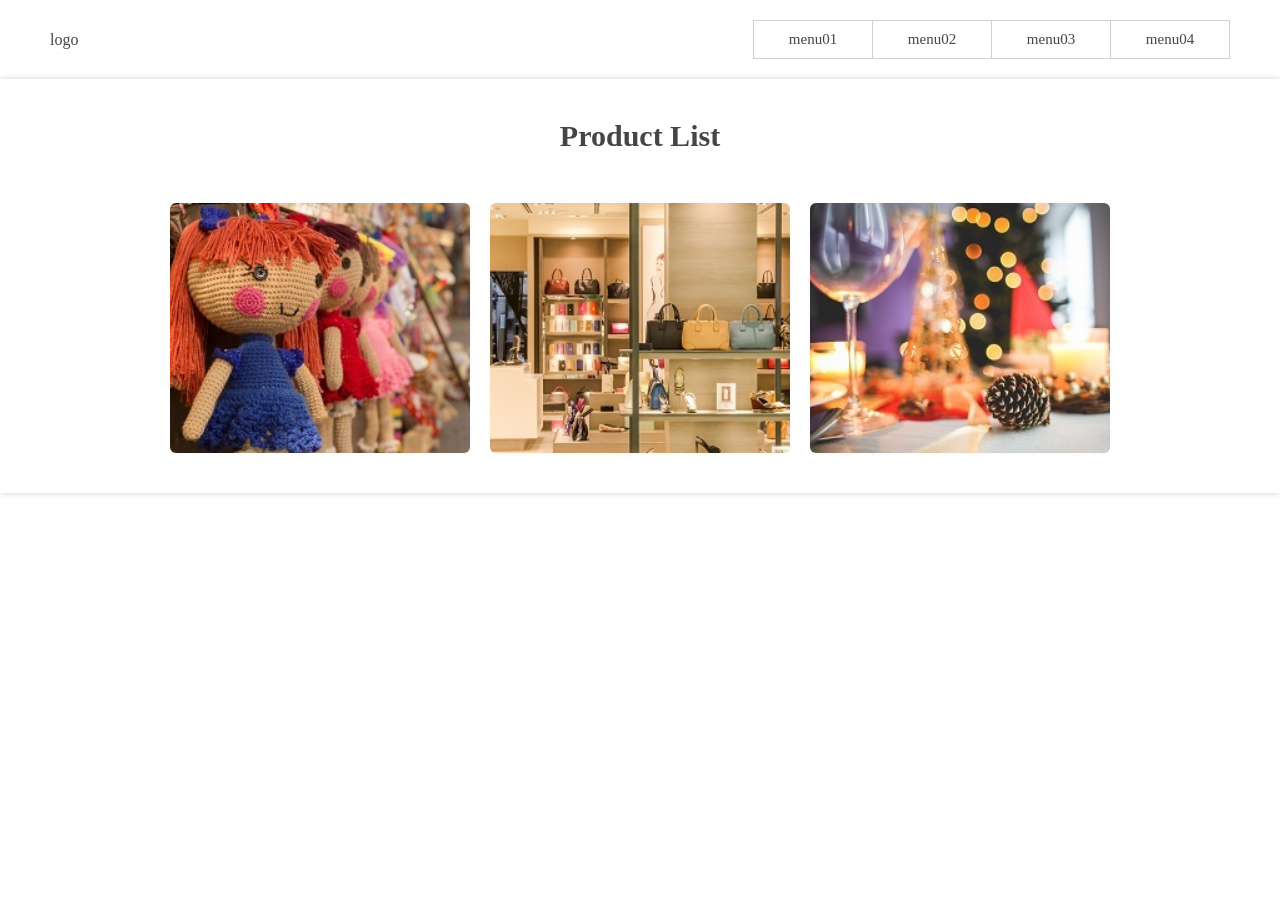
<file: index.html>
<!doctype html>
<html lang="en">
  <head>
    <meta charset="UTF-8" />
    <meta name="viewport" content="width=device-width, initial-scale=1.0" />
    <link rel="stylesheet" href="/css/style.css" />
    <title>Document</title>
  </head>
  <body>
    <header>
      <a href="#">logo</a>
      <nav>
        <ul class="menu">
          <li>
            <a href="#">menu01</a>
            <ul class="submenu">
              <li><a href="#">submenu01</a></li>
              <li><a href="#">submenu02</a></li>
              <li><a href="#">submenu03</a></li>
              <li><a href="#">submenu04</a></li>
            </ul>
          </li>
          <li>
            <a href="#">menu02</a>
            <ul class="submenu">
              <li><a href="#">submenu01</a></li>
              <li><a href="#">submenu02</a></li>
              <li><a href="#">submenu03</a></li>
              <li><a href="#">submenu04</a></li>
            </ul>
          </li>
          <li>
            <a href="#">menu03</a>
            <ul class="submenu">
              <li><a href="#">submenu01</a></li>
              <li><a href="#">submenu02</a></li>
              <li><a href="#">submenu03</a></li>
              <li><a href="#">submenu04</a></li>
            </ul>
          </li>
          <li>
            <a href="#">menu04</a>
            <ul class="submenu">
              <li><a href="#">submenu01</a></li>
              <li><a href="#">submenu02</a></li>
              <li><a href="#">submenu03</a></li>
              <li><a href="#">submenu04</a></li>
            </ul>
          </li>
        </ul>
      </nav>
    </header>
    <div class="product">
      <h3>Product List</h3>
      <ul>
        <li class="box">
          <img src="images/prod1.jpg" alt="product" />
          <div class="desc">
            <p>product1</p>
            <span>description</span>
          </div>
        </li>
        <li class="box">
          <img src="images/prod2.jpg" alt="product" />
          <div class="desc">
            <p>product2</p>
            <span>description</span>
          </div>
        </li>
        <li class="box">
          <img src="images/prod3.jpg" alt="product" />
          <div class="desc">
            <p>product3</p>
            <span>description</span>
          </div>
        </li>
      </ul>
    </div>
  </body>
</html>
</file>
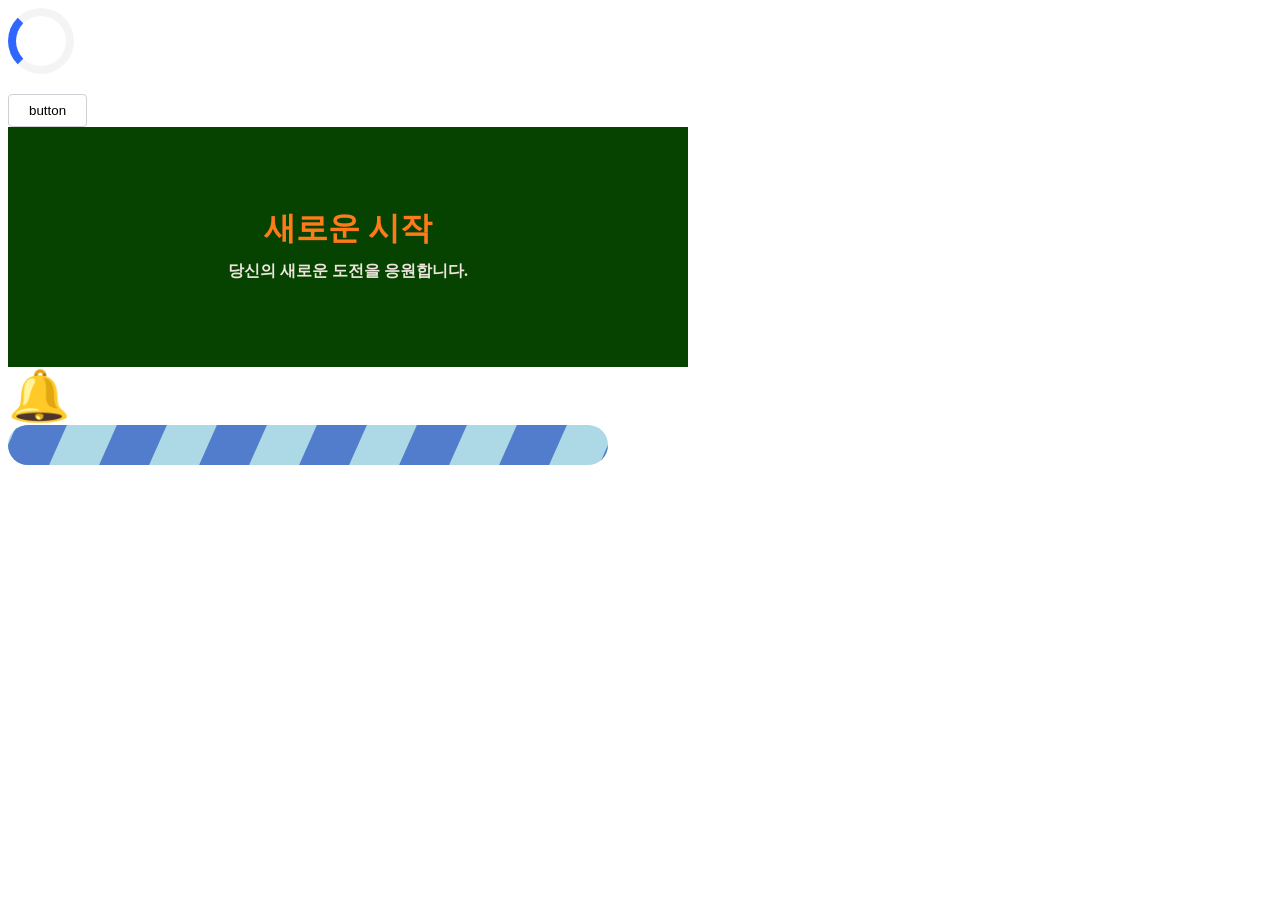
<file: animation.html>
<!doctype html>
<html lang="en">
  <head>
    <meta charset="UTF-8" />
    <meta name="viewport" content="width=device-width, initial-scale=1.0" />
    <link rel="stylesheet" href="css/animation.css" />
    <title>animation</title>
  </head>
  <body>
    <div class="loading"></div>
    <button>button</button>
    <div class="banner">
      <h1>새로운 시작</h1>
      <p>당신의 새로운 도전을 응원합니다.</p>
    </div>
    <div class="alarm">🔔</div>
    <div id="loading">
      <div>
        <div></div>
        <div></div>
        <div></div>
        <div></div>
        <div></div>
        <div></div>
        <div></div>
        <div></div>
        <div></div>
        <div></div>
        <div></div>
        <div></div>
        <div></div>
        <div></div>
        <div></div>
        <div></div>
        <div></div>
        <div></div>
        <div></div>
        <div></div>
        <div></div>
        <div></div>
        <div></div>
        <div></div>
      </div>
    </div>
  </body>
</html>
</file>
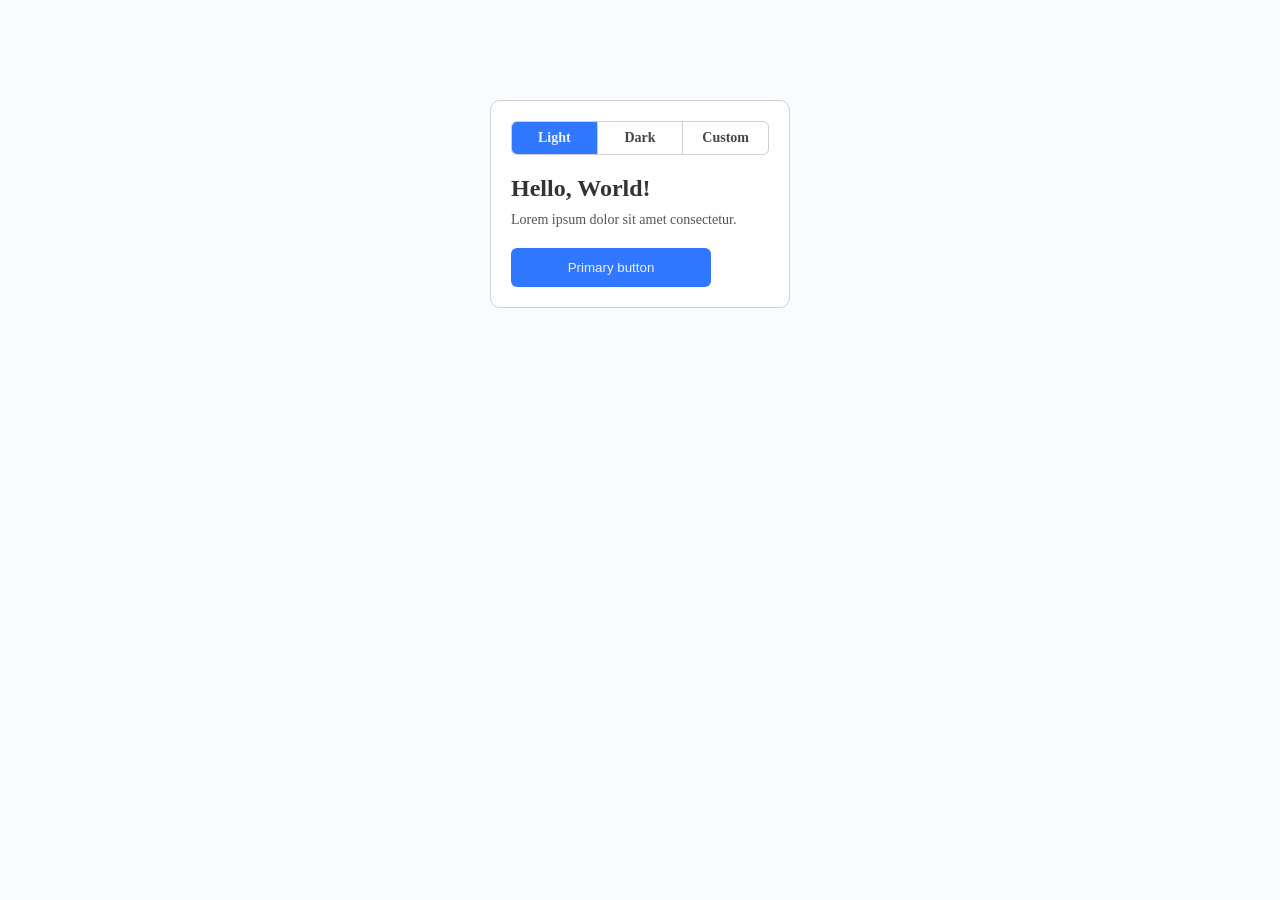
<file: example.html>
<!doctype html>
<html lang="en">
  <head>
    <meta charset="UTF-8" />
    <meta name="viewport" content="width=device-width, initial-scale=1.0" />
    <script src="https://ajax.googleapis.com/ajax/libs/jquery/3.6.0/jquery.min.js"></script>
    <link rel="stylesheet" href="css/example.css" />
    <script>
      $(document).ready(function () {
        // // reset light mode
        $(".mode").addClass("light");
        $("body").css("background-color", "#f9fcff");
        $(".tab li").click(function () {
          let index = $(".tab li").index(this);

          if (index == 0) {
            $(".mode").addClass("light").removeClass("dark custom");
            $("body").css("background-color", "#f9fcff");
          } else if (index == 1) {
            $(".mode").addClass("dark").removeClass("light custom");
            $("body").css("background-color", "#333");
          } else if (index == 2) {
            $(".mode").addClass("custom").removeClass("light dark");
            $("body").css("background-color", "#fff7de");
          }
        });
      });
    </script>
    <title>Document</title>
  </head>
  <body>
    <div class="mode">
      <ul class="tab">
        <li>Light</li>
        <li>Dark</li>
        <li>Custom</li>
      </ul>
      <h3>Hello, World!</h3>
      <p>Lorem ipsum dolor sit amet consectetur.</p>
      <button>Primary button</button>
    </div>
  </body>
</html>
</file>
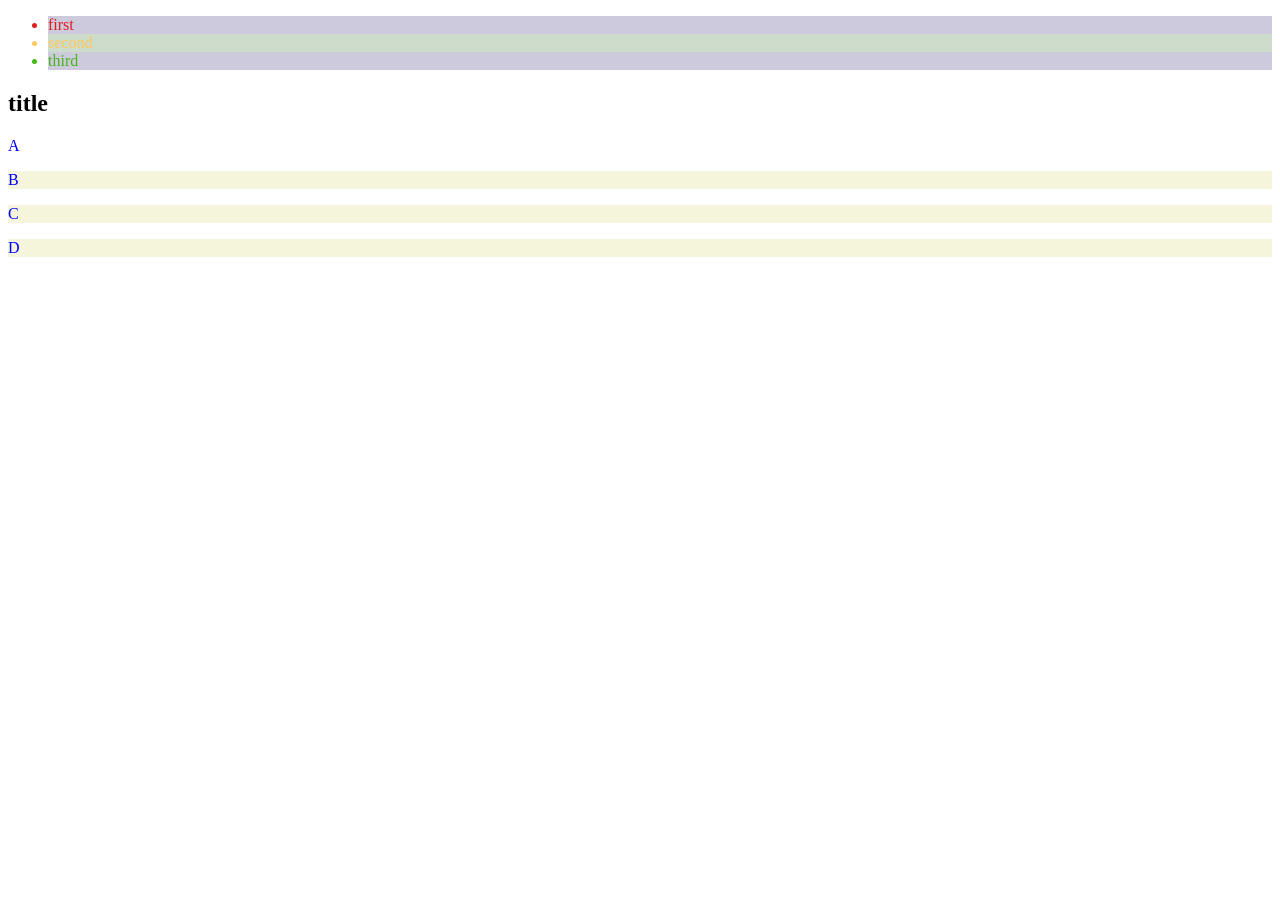
<file: pseudo_class.html>
<!doctype html>
<html lang="en">
  <head>
    <meta charset="UTF-8" />
    <meta name="viewport" content="width=device-width, initial-scale=1.0" />
    <title>pseudo class</title>
    <link rel="stylesheet" href="css/pseudo_class.css" />
  </head>
  <body>
    <ul>
      <li>first</li>
      <li>second</li>
      <li>third</li>
    </ul>
    <!-- <div class="box">
      <p>A</p>
      <div>
        <p>B</p>
      </div>
      <p>C</p>
      <p>D</p>
    </div> -->
    <h2>title</h2>
    <p>A</p>
    <p>B</p>
    <p>C</p>
    <p>D</p>
  </body>
</html>
</file>
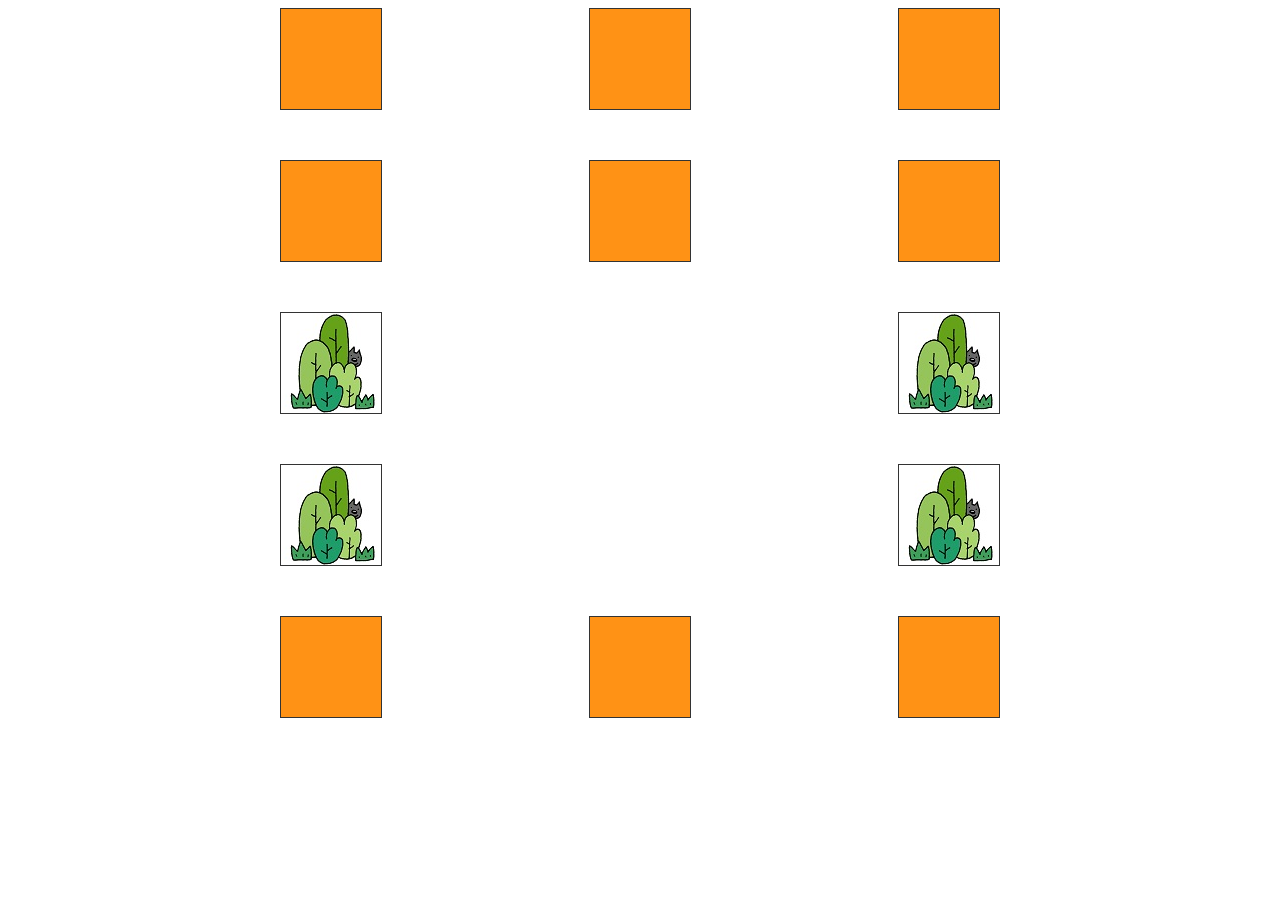
<file: transform.html>
<!doctype html>
<html lang="en">
  <head>
    <meta charset="UTF-8" />
    <meta name="viewport" content="width=device-width, initial-scale=1.0" />
    <title>transform</title>
    <link rel="stylesheet" href="css/transform.css" />
  </head>
  <body>
    <!-- translate -->
    <div class="container">
      <div class="origin">
        <div class="movex"></div>
      </div>
      <div class="origin">
        <div class="movey"></div>
      </div>
      <div class="origin">
        <div class="movexy"></div>
      </div>
    </div>
    <!-- scale -->
    <div class="container">
      <div class="origin">
        <div class="scalex"></div>
      </div>
      <div class="origin">
        <div class="scaley"></div>
      </div>
      <div class="origin">
        <div class="scale"></div>
      </div>
    </div>
    <!-- rotate -->
    <div class="container">
      <div class="origin" id="rotate1">
        <img src="images/tree.jpg" alt="tree" />
      </div>
      <div class="origin" id="rotate2">
        <img src="images/tree.jpg" alt="tree" />
      </div>
    </div>
    <div class="container">
      <div class="origin" id="rotate3">
        <img src="images/tree.jpg" alt="tree" />
      </div>
      <div class="origin" id="rotate4">
        <img src="images/tree.jpg" alt="tree" />
      </div>
    </div>
    <!-- skew -->
    <div class="container">
      <div class="origin">
        <div class="skewx"></div>
      </div>
      <div class="origin">
        <div class="skewy"></div>
      </div>
      <div class="origin">
        <div class="skewxy"></div>
      </div>
    </div>
  </body>
</html>
</file>
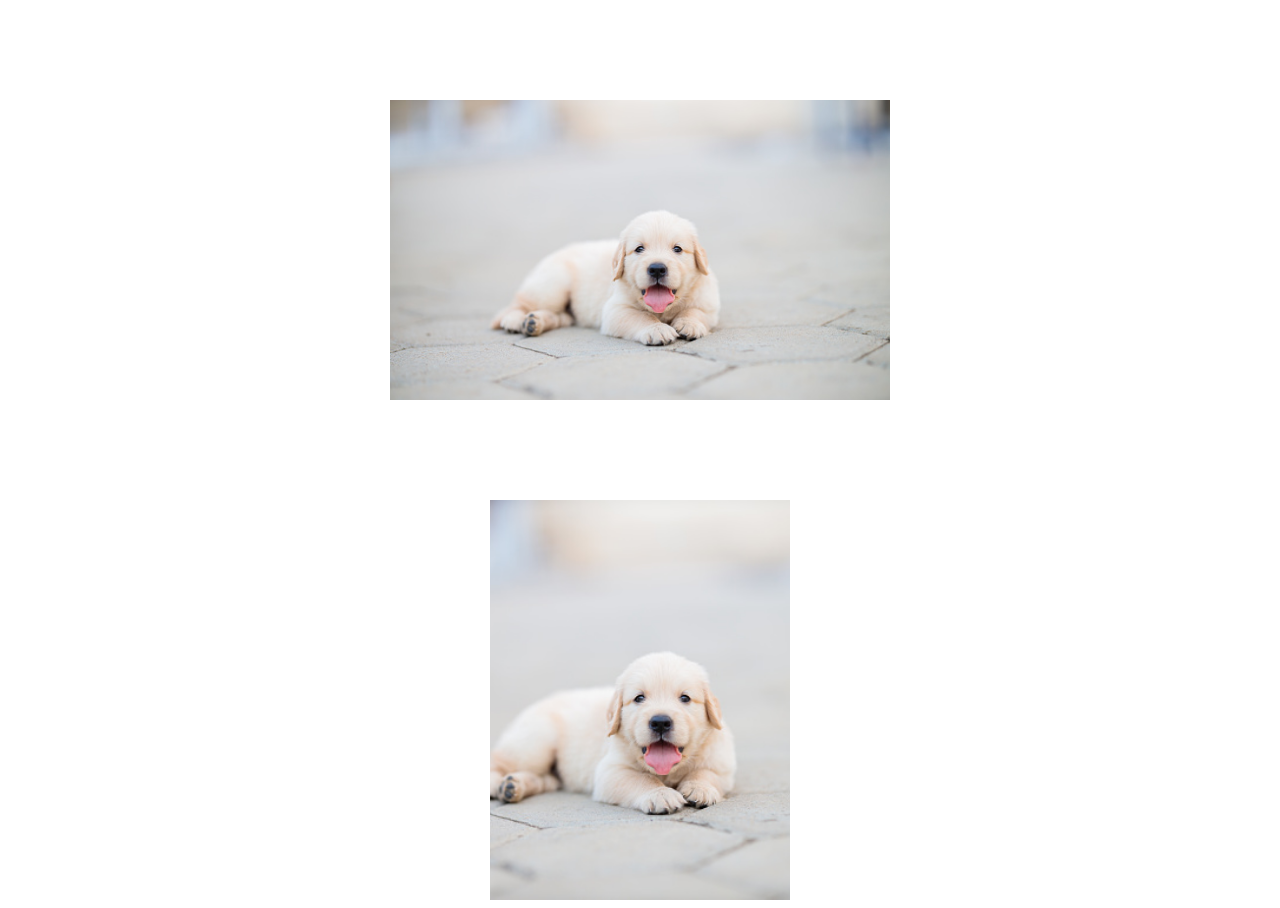
<file: transform_ex.html>
<!doctype html>
<html lang="en">
  <head>
    <meta charset="UTF-8" />
    <meta name="viewport" content="width=device-width, initial-scale=1.0" />
    <title>transform</title>
    <link rel="stylesheet" href="css/transform_ex.css" />
  </head>
  <body>
    <div class="img">
      <img src="images/dog.jpg" alt="dog" />
      <p>!hello world!</p>
    </div>
    <div class="box">
      <img src="images/dog.jpg" alt="dog" />
      <p>강아지 귀여워</p>
      <span>🐶</span>
      <span>🐶</span>
    </div>
  </body>
</html>
</file>
<file: css/style.css>
@charset "utf-8";
* {
  margin: 0;
  padding: 0;
  text-decoration: none;
  list-style: none;
  color: #454545;
  box-sizing: border-box;
}

.product {
  padding: 40px 0;
  box-shadow: 0 0 6px #cdd1d5;
}
.product h3 {
  font-size: 30px;
  text-align: center;
  margin-bottom: 50px;
}
.product ul {
  display: flex;
  align-items: center;
  justify-content: center;
  gap: 20px;
}
.product ul li {
  position: relative;
  width: 300px;
  height: 250px;
  border-radius: 6px;
  box-shadow: 0 0 4px #f4f5f6;
  overflow: hidden;
  transition: 0.2s;
  cursor: pointer;
}
.product ul li img {
  width: 100%;
  height: 100%;
  display: block;
  object-fit: cover;
  transition: 0.4s;
}
.product ul li .desc {
  width: 100%;
  height: 100%;
  display: flex;
  flex-direction: column;
  align-items: center;
  justify-content: center;
  gap: 10px;
  background-color: #00000080;
  position: absolute;
  left: 0;
  bottom: -100%;
  z-index: 9;
  opacity: 0;
  transition: 0.3s;
}
.product ul li .desc p {
  font-size: 20px;
  font-weight: bold;
  color: #f0f0f0;
}
.product ul li .desc span {
  font-size: 14px;
  color: #c0c0c0;
}
.product ul li:hover img {
  transform: scale(1.05);
}
.product ul li:hover .desc {
  bottom: 0;
  opacity: 1;
}

header {
  width: 100%;
  padding: 20px 50px;
  display: flex;
  align-items: center;
  justify-content: space-between;
}
.menu {
  display: flex;
  align-items: center;
}
.menu > li {
  width: 120px;
  margin-left: -1px;
  text-align: center;
  border: 1px solid #cdd1d5;
  font-size: 15px;
  transition: 0.2s;
  position: relative;
}
.menu > li a {
  width: 100%;
  display: inline-block;
  padding: 10px 0;
}
.submenu {
  width: inherit;
  display: none;
  position: absolute;
  top: 41px;
  left: 0;
  z-index: 9;
  margin-left: -1px;
  border: 1px solid #cdd1d5;
  background-color: #fff;
}
.menu > li:hover {
  background-color: #ddd;
}
.menu > li:hover .submenu {
  display: block;
}
/* .menu:hover .submenu {
  display: block;
} */
.submenu li {
  border-top: 1px solid #cdd1d5;
  transition: 0.2s;
}
.submenu li:hover {
  background-color: #ddd;
}
</file>
<file: css/animation.css>
@charset "utf-8";

.loading {
  width: 50px;
  height: 50px;
  border: 8px solid #dddddd50;
  border-radius: 50%;
  border-left-color: #2e66ff;
  animation: loading 3s linear infinite;
}
@keyframes loading {
  0% {
    transform: rotate(0);
  }
  100% {
    transform: rotate(360deg);
  }
}
button {
  background-color: #fff;
  border: 1px solid #cdd1d5;
  padding: 8px 20px;
  margin-top: 20px;
  border-radius: 4px;
  cursor: pointer;
  transition: 0.2s;
  animation: btn 1.5s ease infinite;
}
button:hover {
  background-color: #ddd;
}
@keyframes btn {
  0% {
    transform: scale(1);
  }
  50% {
    transform: scale(1.05);
  }
  100% {
    transform: scale(1);
  }
}

.banner {
  width: 600px;
  height: 80px;
  padding: 80px 40px;
  background-color: #064300;
  text-align: center;
}
.banner h1 {
  margin: 0;
  color: #ff7a18;
  animation: titleShow 1s ease-in-out;
}
.banner p {
  color: #ede5dc;
  margin: 0;
  margin-top: 10px;
  font-weight: bold;
  animation: textShow 1s ease-in 1s;
  animation-fill-mode: backwards;
}
@keyframes titleShow {
  from {
    opacity: 0;
    transform: translateY(30px);
  }
  to {
    opacity: 1;
    transform: translateY(0);
  }
}
@keyframes textShow {
  0% {
    opacity: 0;
    transform: translateX(-20px);
  }
  100% {
    opacity: 1;
    transform: translateX(0);
  }
}
.alarm {
  display: inline-block;
  font-size: 50px;
  animation: alarm 0.5s ease-in-out infinite;
}

@keyframes alarm {
  0% {
    transform: rotate(0);
  }
  25% {
    transform: rotate(-15deg);
  }
  50% {
    transform: rotate(15deg);
  }
  75% {
    transform: rotate(-10deg);
  }
  100% {
    transform: rotate(0deg);
  }
}
#loading {
  width: 600px;
  height: 40px;
  background-color: lightblue;
  border-radius: 20px;
  position: relative;
  overflow: hidden;
}
#loading > div {
  width: 200%;
  height: 100%;
  position: absolute;
  left: 0;
  top: 0;
  display: flex;
  transform: skew(-24deg);
  animation: flowRight 4s linear infinite;
}
#loading > div > div {
  flex: 1;
}
#loading > div > div:nth-child(odd) {
  background-color: #527dcc;
}
@keyframes flowRight {
  from {
    left: -600px;
  }
  to {
    left: 0;
  }
}
</file>
<file: css/example.css>
@charset "utf-8";

* {
  margin: 0;
  padding: 0;
  box-sizing: border-box;
}
ul,
li {
  list-style: none;
}
a {
  text-decoration: none;
}
button {
  border: none;
  background-color: #fff;
}

.mode {
  margin: 100px auto;
  width: 300px;
  border: 1px solid #cdd1d5;
  padding: 20px;
  border-radius: 10px;
  background-color: #fefefe;
}
.tab {
  display: flex;
  align-items: center;
  border: 1px solid #cdd1d5;
  border-radius: 6px;
  overflow: hidden;
}
.tab li {
  flex: 1;
  text-align: center;
  border-left: 1px solid #cdd1d5;
  font-size: 14px;
  font-weight: bold;
  color: #454545;
  padding: 8px 0;
  cursor: pointer;
  transition: 0.3s;
}
.tab li:first-child {
  border: none;
}
.tab li:hover {
  background-color: #2f78ff;
  color: #f0f0f0;
}

.mode h3 {
  margin: 20px 0 10px;
  color: #333;
  font-size: 24px;
}
.mode p {
  font-size: 14px;
  color: #555;
}
.mode button {
  width: 200px;
  margin-top: 20px;
  padding: 12px 0;
  background-color: #2f78ff;
  color: #f0f0f0;
  border-radius: 6px;
  transition: 0.3s;
  cursor: pointer;
}
.mode button:hover {
  background-color: #1a5dd8;
}

/* light */
.mode.light .tab li:nth-child(1) {
  background-color: #2f78ff;
  color: #f0f0f0;
}
/* dark */
.mode.dark {
  background-color: #333;
}
.mode.dark * {
  color: #f4f5f6;
}
.mode.dark .tab li:nth-child(2) {
  background-color: #2f78ff;
  color: #f0f0f0;
}

/* custom */
.mode.custom {
  background-color: #fff7de;
}
.mode.custom .tab li:nth-child(3),
.mode.custom button {
  background-color: #2e6b16;
  color: #f0f0f0;
}
.mode.custom h3,
.mode.custom p {
  color: #123306;
}
.mode.custom button:hover,
.mode.custom .tab li:hover {
  background-color: #1e4d0c;
}
</file>
<file: css/pseudo_class.css>
@charset "utf-8";

ul li:first-child {
  color: #e01d1d;
}
ul li:last-child {
  color: #45b818;
}
ul li:nth-child(2) {
  color: #ffc75f;
}
ul li:nth-child(even) {
  background-color: #3b742d40;
}
ul li:nth-child(odd) {
  background-color: #342d7440;
}
/* .box p {
  color: #c02929;
}
.box p + p {
  background-color: #ddd;
} */

p + p {
  background-color: beige;
}
h2 + p {
  color: brown;
}
h2 ~ p {
  color: blue;
}
</file>
<file: css/transform.css>
@charset "utf-8";

.container {
  width: 720px;
  margin: 0 auto;
  display: flex;
  align-items: center;
  justify-content: space-between;
  gap: 10px;
  margin-bottom: 50px;
}
.origin {
  width: 100px;
  height: 100px;
  border: 1px solid #333;
  perspective: 100px;
}
.origin > div,
.origin > img {
  width: 100%;
  height: 100%;
  background-color: #ff9215;
  transition: 0.2s;
}
/* translate */
.movex:hover {
  transform: translateX(20px);
}
.movey:hover {
  transform: translateY(20px);
}
.movexy:hover {
  transform: translate(20px, 20px);
}
/* scale */
.scalex:hover {
  transform: scaleX(1.2);
}
.scaley:hover {
  transform: scaleY(1.2);
}
.scale:hover {
  transform: scale(1.2);
}
/* rotate */
#rotate1:hover img {
  transform: rotate(180deg);
}
#rotate2:hover img {
  transform: rotate(-180deg);
}
#rotate3:hover img {
  transform: rotateY(45deg);
}
#rotate4:hover img {
  transform: rotateX(45deg);
}
/* skew */
.skewx:hover{
  transform: skewX(30deg);
}
.skewy:hover{
  transform: skewY(30deg);
}
.skewxy:hover{
  transform: skew(30deg, 30deg);
}
</file>
<file: css/transform_ex.css>
@charset "utf-8";

.img {
  width: 500px;
  height: 300px;
  margin: 100px auto;
  position: relative;
}
.img img {
  width: 100%;
  height: 100%;
  object-fit: cover;
}
.img:before {
  content: "";
  width: 100%;
  height: 100%;
  position: absolute;
  left: 0;
  top: 0;
  transition: 0.5s;
}
.img:hover:before {
  background-color: #00000080;
}
.img p {
  position: absolute;
  left: 50%;
  top: 50%;
  transform: translate(-50%, -50%);
  display: flex;
  align-items: center;
  justify-content: center;
  margin: 0;
  color: #fff;
  text-shadow: 0 0 1px #ddd;
  font-size: 24px;
  font-weight: bold;
  opacity: 0;
  transition: 0.5s;
}
.img p:after {
  content: "";
  width: 0;
  height: 3px;
  background-color: #fff;
  position: absolute;
  left: 50%;
  bottom: -10px;
  transform: translate(-50%, -50%);
  transition: 0.5s;
}
.img:hover p {
  opacity: 1;
}
.img:hover p:after {
  width: 100%;
}

.box {
  width: 300px;
  height: 400px;
  margin: 0 auto;
  overflow: hidden;
  position: relative;
  cursor: pointer;
}
.box img {
  width: 100%;
  height: 100%;
  object-fit: cover;
  display: block;
}
.box::after {
  content: "";
  width: 100%;
  height: 100%;
  background-color: #00000080;
  position: absolute;
  left: 0;
  top: 100%;
  z-index: 1;
  transition: 0.5s;
}
.box p {
  margin: 0;
  position: absolute;
  left: 50%;
  bottom: -100%;
  z-index: 9;
  font-size: 20px;
  font-weight: bold;
  color: #fff;
  transform: translate(-50%, -50%);
  transition: 0.4s ease-out;
  transition-delay: 0.2s;
}
.box:hover::after {
  top: 0;
}
.box:hover p {
  bottom: 50%;
  transform: translate(-50%, 50%);
}
.box span {
  position: absolute;
  z-index: 9;
  transition: 0.2s;
}
.box span:first-of-type {
  right: -100%;
  top: 40%;
  transition-delay: 0.4s;
}
.box span:last-of-type {
  position: absolute;
  left: -100%;
  top: 55%;
  transition-delay: 0.8s;
}
.box:hover span:first-of-type {
  right: 15%;
}
.box:hover span:last-of-type {
  left: 20%;
}
</file>
